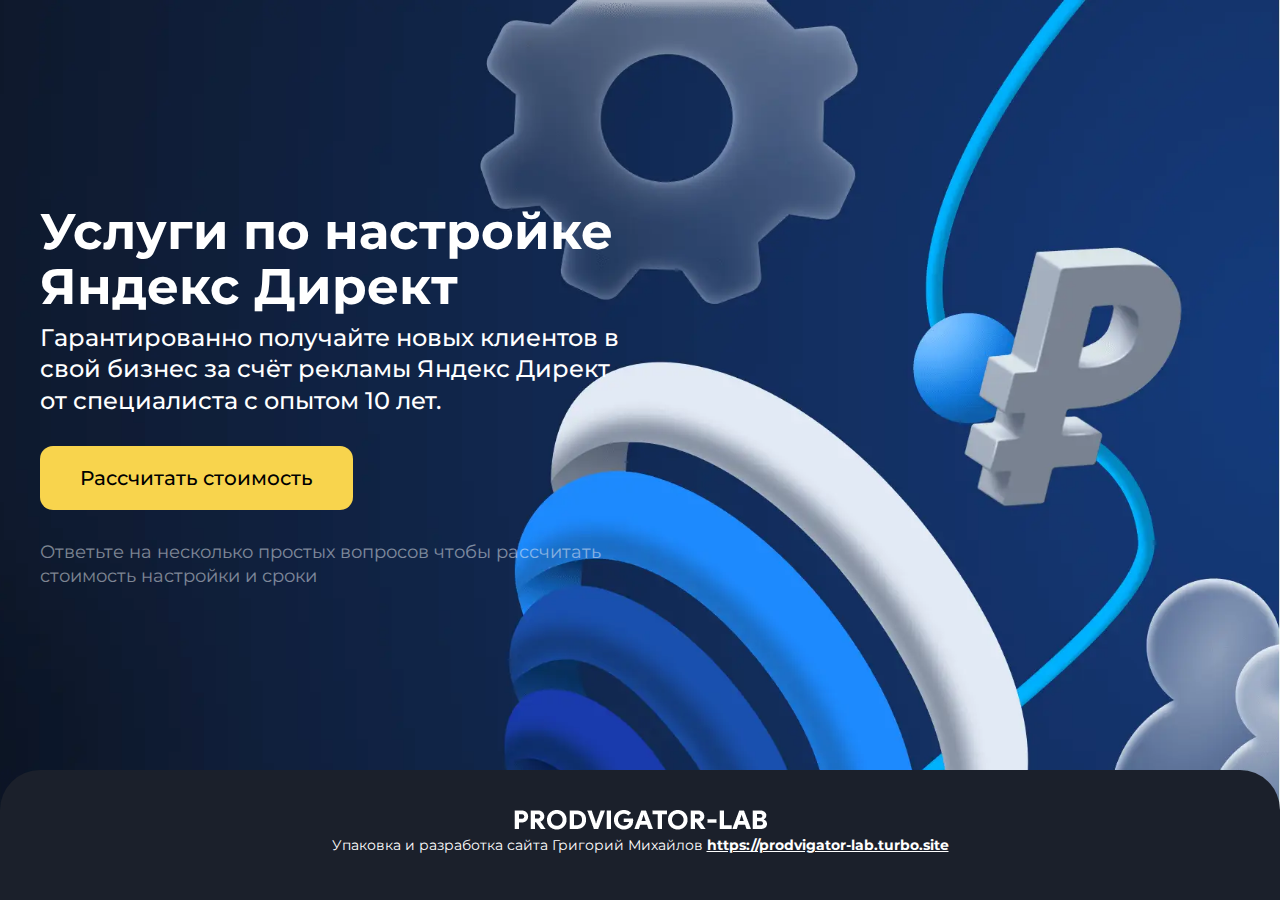
<file: index.html>
<!DOCTYPE HTML>
<html lang="en">
<head>
    <meta charset="UTF-8">
    <!-- Useful meta tags -->
    <meta http-equiv="x-ua-compatible" content="ie=edge">
    <meta name="viewport" content="width=device-width, initial-scale=1">
    <meta name="robots" content="index, follow, noodp">
    <meta name="googlebot" content="index, follow">
    <meta name="google" content="notranslate">
    <meta name="format-detection" content="telephone=no">
    <meta name="keywords" content="">
    <meta name="description" content="">
    <link rel="stylesheet" href="css/main.min.css" type="text/css">
    <title>главная страница</title>
    <script>
        // root --vh --widthContainer
        let vh = window.innerHeight * 0.01; 
    
        const doc = document.documentElement;
        doc.style.setProperty("--vh", "".concat(vh, "px"));
    
        window.addEventListener("resize", function () {
          vh = window.innerHeight * 0.01;
          doc.style.setProperty("--vh", "".concat(vh, "px"));
        }); 
    
        //support webp
        function testWebP(elem) {
          var webP = new Image();
          webP.src = "[data-uri]";
    
          webP.onload = webP.onerror = function () {
            webP.height === 2 ? elem.classList.add("webp") : elem.classList.add("no-webp");
          };
        }
        testWebP(doc);
    </script></head>
<body>
    
    <main class="main">
        <section class="top">
            <div class="container top__wrapper">
                <div class="top__inner">
                    <div class="top__title">
                        <h1 class="top__title-top">Услуги по настройке Яндекс Директ</h1>
                        <p class="top__title-bottom">Гарантированно получайте новых клиентов в свой бизнес за счёт рекламы  Яндекс Директ от специалиста с опытом 10 лет.</p>
                    </div>
                    <a class="top__quiz-link" href="/quiz-yandex-ads/quiz.html">Рассчитать стоимость</a>
                    <p class="top__descr">Ответьте на несколько простых вопросов чтобы рассчитать стоимость настройки и сроки</p>
                </div>
            </div>
        </section>
    </main>
    
    <div class="footer">
      <div class="container">
            <a href="https://prodvigator-lab.turbo.site" class=" footer__link">
                Упаковка и разработка сайта Григорий Михайлов <b><u>https://prodvigator-lab.turbo.site</u></b>
            </a>
      </div>
    </div>    <script src="js/main.min.js"></script>
</body>
</html>
</file>
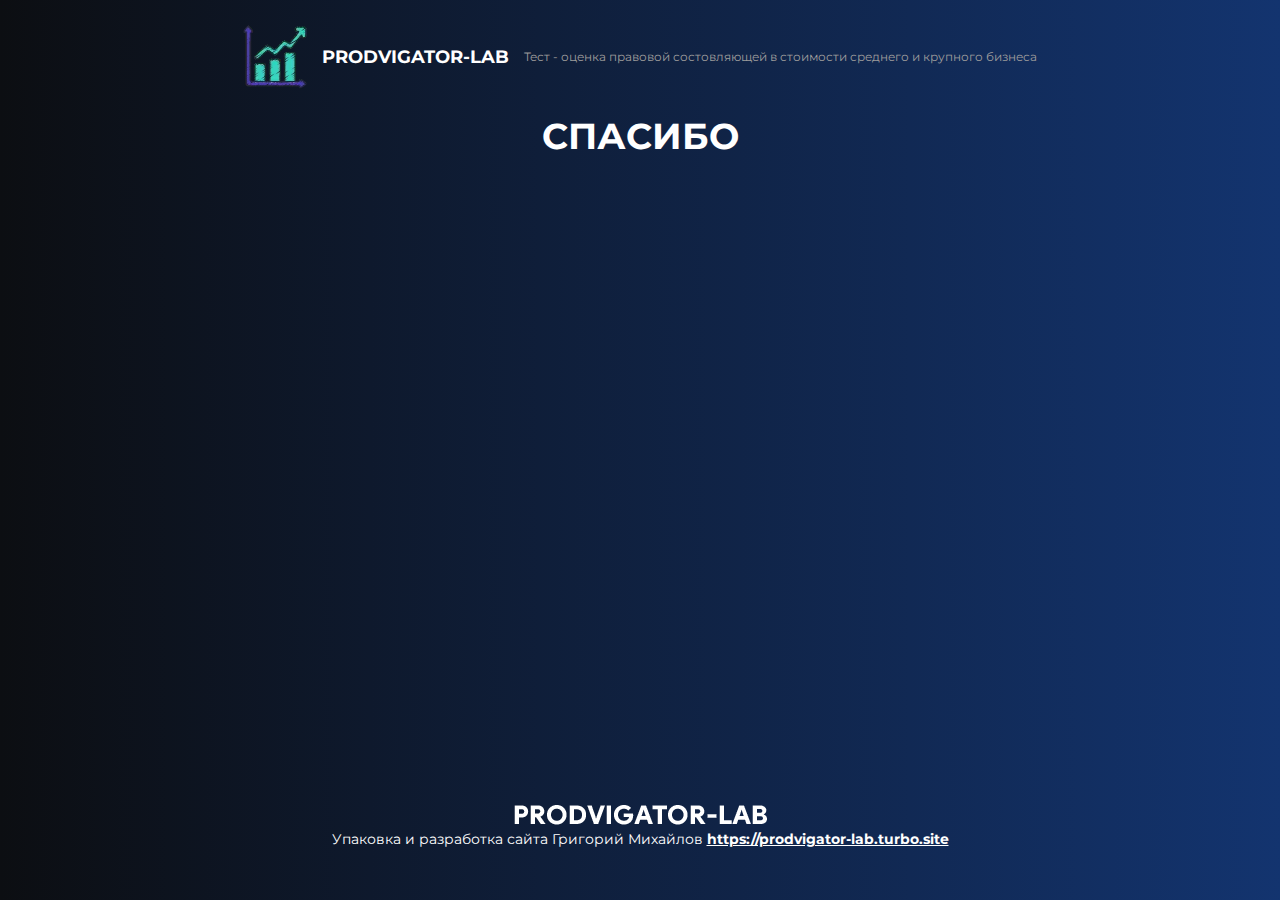
<file: quiz-thank.html>
<!DOCTYPE HTML>
<html lang="en">
<head>
    <meta charset="UTF-8">
    <!-- Useful meta tags -->
    <meta http-equiv="x-ua-compatible" content="ie=edge">
    <meta name="viewport" content="width=device-width, initial-scale=1">
    <meta name="robots" content="index, follow, noodp">
    <meta name="googlebot" content="index, follow">
    <meta name="google" content="notranslate">
    <meta name="format-detection" content="telephone=no">
    <meta name="keywords" content="">
    <meta name="description" content="">
    <link rel="stylesheet" href="css/quiz.min.css" type="text/css">
    <title>Страница благодарности</title>
</head>
<body>
    <header class="header">
        <div class="container header__inner">
            <a class="header__logo" href="/">
                <picture>
                    <source srcset="images/logo.webp" type="image/webp">
                    <img class="header__logo-img" src="images/logo.png" alt="logo">
                </picture>
                <h1  class="header__logo-title">PRODVIGATOR-LAB</h1>
            </a>
            <p class="header__description">
                Тест - оценка правовой состовляющей в стоимости среднего и крупного бизнеса
            </p>
        </div>
    </header>    
    <div class="container">
        <h1 style="font-size: 36px;">СПАСИБО</h1>
    </div>
    <div class="footer">
      <div class="container">
            <a href="https://prodvigator-lab.turbo.site" class=" footer__link">
                Упаковка и разработка сайта Григорий Михайлов <b><u>https://prodvigator-lab.turbo.site</u></b>
            </a>
      </div>
    </div>    <script src="js/quiz-main.min.js"></script>
</body>
</html>
</file>
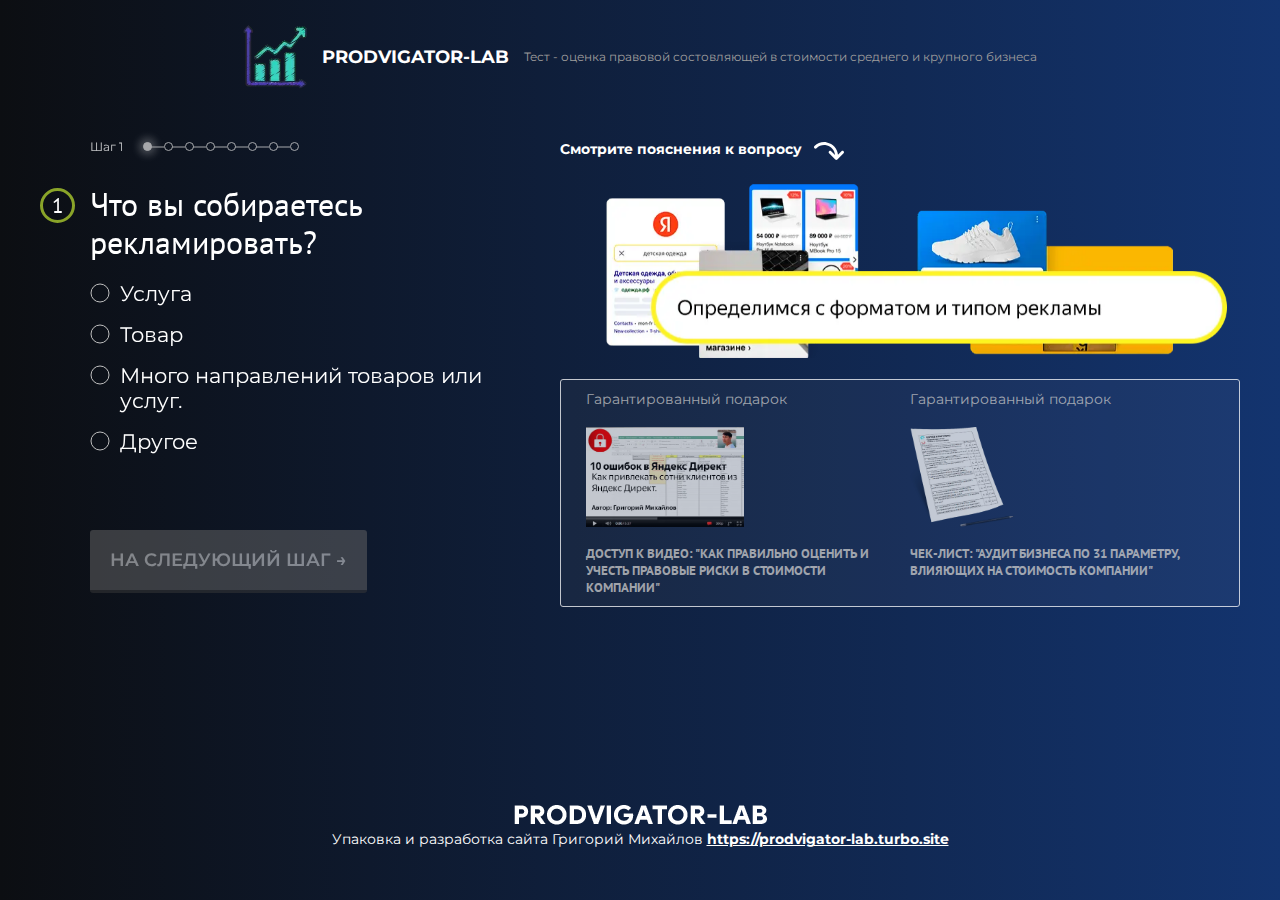
<file: quiz.html>
<!DOCTYPE HTML>
<html lang="en">
<head>
    <meta charset="UTF-8">
    <!-- Useful meta tags -->
    <meta http-equiv="x-ua-compatible" content="ie=edge">
    <meta name="viewport" content="width=device-width, initial-scale=1">
    <meta name="robots" content="index, follow, noodp">
    <meta name="googlebot" content="index, follow">
    <meta name="google" content="notranslate">
    <meta name="format-detection" content="telephone=no">
    <meta name="keywords" content="">
    <meta name="description" content="">
    <link rel="stylesheet" href="css/quiz.min.css" type="text/css">
    <title>Гришин сайт</title>
</head>
<body>
    <header class="header">
        <div class="container header__inner">
            <a class="header__logo" href="/">
                <picture>
                    <source srcset="images/logo.webp" type="image/webp">
                    <img class="header__logo-img" src="images/logo.png" alt="logo">
                </picture>
                <h1  class="header__logo-title">PRODVIGATOR-LAB</h1>
            </a>
            <p class="header__description">
                Тест - оценка правовой состовляющей в стоимости среднего и крупного бизнеса
            </p>
        </div>
    </header>    <section class="quiz">
        <div class="container quiz__inner">
            <h2 class="hidden">Квиз</h2>
            <form class="quiz__form">
                <div class="line-progress">
                    <div class="line-progress__descr">
                        Шаг <span>1</span>
                    </div>
                    <div class="line-progress__dots">
                        <span class="line-progress__step done active" data-number="1"></span>
                        <span class="line-progress__step" data-number="2"></span>
                        <span class="line-progress__step" data-number="3"></span>
                        <span class="line-progress__step" data-number="4"></span>
                        <span class="line-progress__step" data-number="5"></span>
                        <span class="line-progress__step" data-number="6"></span>
                        <span class="line-progress__step" data-number="7"></span>
                        <span class="line-progress__step" data-number="8"></span>
                    </div>
                </div>            <div class="quiz__slider swiper">
                    <div class="quiz__slider-wrap swiper-wrapper swiper-no-swiping">
                        <div class="quiz__step swiper-slide" data-permision="false" data-type="dropdown-check">
                          <fieldset class="quiz__fieldset">
                            <legend class="quiz__fieldset-legend" data-number="1">Что вы собираетесь рекламировать?</legend>
                            <label class="quiz__label">
                              <input class="quiz__input hidden" type="radio" name="radio1"/>
                              <span class="quiz__span quiz__circle">Услуга</span>
                            </label>
                            <label class="quiz__label">
                              <input class="quiz__input hidden" type="radio" name="radio1"/>
                              <span class="quiz__span quiz__circle">Товар</span>
                            </label>
                            <label class="quiz__label">
                              <input class="quiz__input hidden" type="radio" name="radio1"/>
                              <span class="quiz__span quiz__circle">Много направлений товаров или услуг.</span>
                            </label>
                            <label class="quiz__label">
                              <input class="quiz__input hidden" type="radio" name="radio1"/>
                              <span class="quiz__span quiz__circle">Другое</span>
                            </label>
                            <label class="quiz__label hidden-opacity" style="opacity: 0;">
                              <input class="quiz__input" type="text" name="other-radio1" autocomplete="off">
                            </label>
                          </fieldset>
                          <div class="quiz__row">
                            <button class="quiz__btn--red quiz__btn--step" disabled>На следующий шаг&nbsp;→</button>
                          </div>
                        </div>
                        <div class="quiz__step swiper-slide" data-permision="false"  data-type="radio">
                          <fieldset class="quiz__fieldset">
                              <legend class="quiz__fieldset-legend" data-number="2">С какого региона вам нужны клиенты?</legend>
                                <div class="quiz__fieldset-content">
                                    <label class="quiz__label">
                                      <input class="quiz__input hidden" type="radio" name="radio2"/>
                                      <span class="quiz__span quiz__circle">Москва, МО</span>
                                    </label>
                                    <label class="quiz__label">
                                      <input class="quiz__input hidden" type="radio" name="radio2"/>
                                      <span class="quiz__span quiz__circle">Санкт Петербург, ЛО</span>
                                    </label>
                                    <label class="quiz__label">
                                      <input class="quiz__input hidden" type="radio" name="radio2"/>
                                      <span class="quiz__span quiz__circle">Другой город или регион</span>
                                    </label>
                                </div>
                          </fieldset>  <div class="quiz__row">
                            <button class="quiz__btn--red quiz__btn--step" disabled>На следующий шаг&nbsp;→</button>
                          </div>
                        </div>
                        <div class="quiz__step swiper-slide" data-permision="false"  data-type="radio">
                          <fieldset class="quiz__fieldset">
                              <legend class="quiz__fieldset-legend" data-number="3">Была ли уже у вас реклама в Яндекс Директ?</legend>
                                <div class="quiz__fieldset-content">
                                    <label class="quiz__label">
                                      <input class="quiz__input hidden" type="radio" name="radio3" tabindex="-1"/>
                                      <span class="quiz__span quiz__circle">Да была. </span>
                                    </label>
                                    <label class="quiz__label">
                                      <input class="quiz__input hidden" type="radio" name="radio3" tabindex="-1"/>
                                      <span class="quiz__span quiz__circle">Нет не было.</span>
                                    </label>
                                </div>
                          </fieldset>  <div class="quiz__row">
                            <button class="quiz__btn--red quiz__btn--step" disabled>На следующий шаг&nbsp;→</button>
                          </div>
                        </div>
                        <div class="quiz__step swiper-slide" data-permision="false"  data-type="radio">
                          <fieldset class="quiz__fieldset">
                              <legend class="quiz__fieldset-legend" data-number="4">Нужна ли вам помощь с сайтом, лендингом под рекламу?</legend>
                                <div class="quiz__fieldset-content">
                                    <label class="quiz__label">
                                      <input class="quiz__input hidden" type="radio" name="radio4" tabindex="-1"/>
                                      <span class="quiz__span quiz__circle">Нет. У меня есть сайт, лендинг.</span>
                                    </label>
                                    <label class="quiz__label">
                                      <input class="quiz__input hidden" type="radio" name="radio4" tabindex="-1"/>
                                      <span class="quiz__span quiz__circle">Да нужно создать сайт, лендинг под рекламу.</span>
                                    </label>
                                </div>
                          </fieldset>  <div class="quiz__row">
                            <button class="quiz__btn--red quiz__btn--step" disabled>На следующий шаг&nbsp;→</button>
                          </div>
                        </div>
                        <div class="quiz__step swiper-slide" data-permision="false"  data-type="radio">
                          <fieldset class="quiz__fieldset">
                              <legend class="quiz__fieldset-legend" data-number="5">Какой бюджет на этот проект?</legend>
                                <div class="quiz__fieldset-content">
                                    <label class="quiz__label">
                                      <input class="quiz__input hidden" type="radio" name="radio5" tabindex="-1"/>
                                      <span class="quiz__span quiz__circle">До 30 000 рублей</span>
                                    </label>
                                    <label class="quiz__label">
                                      <input class="quiz__input hidden" type="radio" name="radio5" tabindex="-1"/>
                                      <span class="quiz__span quiz__circle">От 30 000 рублей до 50 000 рублей</span>
                                    </label>
                                    <label class="quiz__label">
                                      <input class="quiz__input hidden" type="radio" name="radio5" tabindex="-1"/>
                                      <span class="quiz__span quiz__circle">От 50 000 руб до 100 000 рублей</span>
                                    </label>
                                    <label class="quiz__label">
                                      <input class="quiz__input hidden" type="radio" name="radio5" tabindex="-1"/>
                                      <span class="quiz__span quiz__circle">Больше 100 000 рублей</span>
                                    </label>
                                </div>
                          </fieldset>  <div class="quiz__row">
                            <button class="quiz__btn--red quiz__btn--step" disabled>На следующий шаг&nbsp;→</button>
                          </div>
                        </div>
                        <div class="quiz__step swiper-slide" data-permision="false"  data-type="radio">
                          <fieldset class="quiz__fieldset">
                              <legend class="quiz__fieldset-legend" data-number="6">Когда планируете начинать настройку рекламы?</legend>
                                <div class="quiz__fieldset-content">
                                    <label class="quiz__label">
                                      <input class="quiz__input hidden" type="radio" name="radio6" tabindex="-1"/>
                                      <span class="quiz__span quiz__circle">Реклама нужна срочно, прямо сейчас</span>
                                    </label>
                                    <label class="quiz__label">
                                      <input class="quiz__input hidden" type="radio" name="radio6" tabindex="-1"/>
                                      <span class="quiz__span quiz__circle">Прицениваюсь на ближайшую неделю</span>
                                    </label>
                                    <label class="quiz__label">
                                      <input class="quiz__input hidden" type="radio" name="radio6" tabindex="-1"/>
                                      <span class="quiz__span quiz__circle">В скором времени:  пару недель - месяц.</span>
                                    </label>
                                </div>
                          </fieldset>  <div class="quiz__row">
                            <button class="quiz__btn--red quiz__btn--step" disabled>На следующий шаг&nbsp;→</button>
                          </div>
                        </div>
                        <div class="quiz__step swiper-slide" data-permision="false"  data-type="radio">
                          <fieldset class="quiz__fieldset">
                              <legend class="quiz__fieldset-legend" data-number="7">Где вам удобнее получить расчет и консультацию?</legend>
                                <div class="quiz__fieldset-content">
                                    <label class="quiz__label">
                                      <input class="quiz__input hidden" type="radio" name="radio7" tabindex="-1"/>
                                      <span class="quiz__span quiz__circle">По телефону</span>
                                    </label>
                                    <label class="quiz__label">
                                      <input class="quiz__input hidden" type="radio" name="radio7" tabindex="-1"/>
                                      <span class="quiz__span quiz__circle">WhatsApp</span>
                                    </label>
                                </div>
                          </fieldset>  <div class="quiz__row">
                            <button class="quiz__btn--red quiz__btn--step" disabled>На следующий шаг&nbsp;→</button>
                          </div>
                        </div>
                        <div class="quiz__step swiper-slide" data-permision="false" data-type="finish">
                            <fieldset class="quiz__fieldset">
                                <legend class="quiz__fieldset-legend" data-number="8">СПАСИБО! Оставьте контакты&nbsp;и&nbsp;получите:</legend>
                                <ul class="quiz__explanation">
                                    <li class="quiz__explanation-item">
                                        <p class="quiz__explanation-text">Доступ к видео: "Как правильно оценить и учесть правовые риски в стоимости компании"</p>
                                    </li>
                                    <li class="quiz__explanation-item">
                                        <p class="quiz__explanation-text">"Аудит бизнеса по 31 параметру, влияющих на стоимость компании"</p>
                                    </li>
                                </ul>
                                <div class="quiz__label">
                                    <input class="quiz__input quiz__input-name" type="text" name="name" placeholder="Как Вас зовут?" tabindex="-1">
                                </div>
                                <div class="quiz__label">
                                    <input class="quiz__input quiz__input-tel" type="tel" name="tel" placeholder="* Телефон для консультации и уточняющих вопросов*" tabindex="-1">
                                </div>
                                <div class="quiz__row">
                                    <button class="quiz__btn--red quiz__btn--submit" disabled type="submit"><span class="quiz__btn-span--submit">Получить результат</span></button>
                                </div>
                                <p class="quiz__privacy">
                                    Отправляя сведения через электронную форму, Вы даете согласие на обработку, сбор, хранение и передачу третьимлицам предоставленной Вами информации на условиях
                                </p>
                            </fieldset>
                        </div>  
                    </div>
                </div>
            </form>
            <div class="quiz__info">
                <h3 class="quiz__info-descr">Смотрите пояснения к вопросу</h3>
                <div class="quiz__watch-block swiper" id="watch">
                    <div class="swiper-wrapper swiper-no-swiping">
                        <div class="swiper-slide">
                            <picture>
                                <source srcset="images/watch-step-1.webp" type="image/webp">
                                <img src="watch-step-1.png" alt="пояснения">
                            </picture>
                        </div>
                        <div class="swiper-slide">
                            <picture>
                                <source srcset="images/watch-step-2.webp" type="image/webp">
                                <img src="watch-step-2.jpg" alt="пояснения">
                            </picture>
                        </div>
                        <div class="swiper-slide">
                            <picture>
                                <source srcset="images/watch-step-3.webp" type="image/webp">
                                <img src="watch-step-3.png" alt="пояснения">
                            </picture>
                        </div>
                        <div class="swiper-slide">
                            <picture>
                                <source srcset="images/watch-step-4.webp" type="image/webp">
                                <img src="watch-step-4.jpg" alt="пояснения">
                            </picture>
                        </div>
                        <div class="swiper-slide">
                            <picture>
                                <source srcset="images/watch-step-5.webp" type="image/webp">
                                <img src="watch-step-5.jpg" alt="пояснения">
                            </picture>
                        </div>
                        <div class="swiper-slide">
                            <picture>
                                <source srcset="images/watch-step-6.webp" type="image/webp">
                                <img src="watch-step-6.png" alt="пояснения">
                            </picture>
                        </div>
                    </div>
                </div>
                <div class="quiz__banner">
                    <div class="quiz__banner-item">
                        <h4 class="quiz__banner-title">
                            Гарантированный подарок
                        </h4>
                        <picture>
                            <source srcset="./images/gift-1.webp" type="image/webp">
                            <img class="quiz__banner-img" src="./images/gift-1.png" alt="закрытое видео" aria-hidden="true">
                        </picture>
                        <p class="quiz__banner-descr">
                            Доступ к видео: "Как правильно оценить и учесть правовые риски в стоимости компании"
                        </p>
                    </div>
                    <div class="quiz__banner-item">
                        <h4 class="quiz__banner-title">
                            Гарантированный подарок
                        </h4>
                        <picture>
                            <source srcset="./images/paper.webp" type="image/webp">
                            <img class="quiz__banner-img" src="./images/paper.png" alt="закрытое видео" aria-hidden="true">
                        </picture>
                        <p class="quiz__banner-descr">
                            ЧЕК-ЛИСТ: "АУДИТ БИЗНЕСА ПО 31 ПАРАМЕТРУ, ВЛИЯЮЩИХ НА СТОИМОСТЬ КОМПАНИИ"
                        </p>
                    </div>
                </div>
            </div>
        </div>
    </section>
    <footer class="footer container">
        <a href="https://prodvigator-lab.turbo.site" class=" footer__link">
            Упаковка и разработка сайта Григорий Михайлов <b><u>https://prodvigator-lab.turbo.site</u></b>
        </a>
    </footer>    <script src="js/quiz-main.min.js"></script>
</body>
</html>
</file>
<file: css/main.min.css>
/*! normalize.css v8.0.1 | MIT License | github.com/necolas/normalize.css */html{line-height:1.15;-webkit-text-size-adjust:100%}body{margin:0}main{display:block}h1{font-size:2em;margin:.67em 0}hr{box-sizing:content-box;height:0;overflow:visible}pre{font-family:monospace,monospace;font-size:1em}a{background-color:transparent}abbr[title]{border-bottom:none;text-decoration:underline;-webkit-text-decoration:underline dotted;text-decoration:underline dotted}b,strong{font-weight:bolder}code,kbd,samp{font-family:monospace,monospace;font-size:1em}small{font-size:80%}sub,sup{font-size:75%;line-height:0;position:relative;vertical-align:baseline}sub{bottom:-.25em}sup{top:-.5em}img{border-style:none}button,input,optgroup,select,textarea{font-family:inherit;font-size:100%;line-height:1.15;margin:0}button,input{overflow:visible}button,select{text-transform:none}[type=button],[type=reset],[type=submit],button{-webkit-appearance:button}[type=button]::-moz-focus-inner,[type=reset]::-moz-focus-inner,[type=submit]::-moz-focus-inner,button::-moz-focus-inner{border-style:none;padding:0}[type=button]:-moz-focusring,[type=reset]:-moz-focusring,[type=submit]:-moz-focusring,button:-moz-focusring{outline:1px dotted ButtonText}fieldset{padding:.35em .75em .625em}legend{box-sizing:border-box;color:inherit;display:table;max-width:100%;padding:0;white-space:normal}progress{vertical-align:baseline}textarea{overflow:auto}[type=checkbox],[type=radio]{box-sizing:border-box;padding:0}[type=number]::-webkit-inner-spin-button,[type=number]::-webkit-outer-spin-button{height:auto}[type=search]{-webkit-appearance:textfield;outline-offset:-2px}[type=search]::-webkit-search-decoration{-webkit-appearance:none}::-webkit-file-upload-button{-webkit-appearance:button;font:inherit}details{display:block}summary{display:list-item}[hidden],template{display:none}@font-face{font-family:swiper-icons;src:url("data:application/font-woff;charset=utf-8;base64, [base64]//wADZ2x5ZgAAAywAAADMAAAD2MHtryVoZWFkAAABbAAAADAAAAA2E2+eoWhoZWEAAAGcAAAAHwAAACQC9gDzaG10eAAAAigAAAAZAAAArgJkABFsb2NhAAAC0AAAAFoAAABaFQAUGG1heHAAAAG8AAAAHwAAACAAcABAbmFtZQAAA/gAAAE5AAACXvFdBwlwb3N0AAAFNAAAAGIAAACE5s74hXjaY2BkYGAAYpf5Hu/j+W2+MnAzMYDAzaX6QjD6/4//Bxj5GA8AuRwMYGkAPywL13jaY2BkYGA88P8Agx4j+/8fQDYfA1AEBWgDAIB2BOoAeNpjYGRgYNBh4GdgYgABEMnIABJzYNADCQAACWgAsQB42mNgYfzCOIGBlYGB0YcxjYGBwR1Kf2WQZGhhYGBiYGVmgAFGBiQQkOaawtDAoMBQxXjg/wEGPcYDDA4wNUA2CCgwsAAAO4EL6gAAeNpj2M0gyAACqxgGNWBkZ2D4/wMA+xkDdgAAAHjaY2BgYGaAYBkGRgYQiAHyGMF8FgYHIM3DwMHABGQrMOgyWDLEM1T9/w8UBfEMgLzE////P/5//f/V/xv+r4eaAAeMbAxwIUYmIMHEgKYAYjUcsDAwsLKxc3BycfPw8jEQA/[base64]/uznmfPFBNODM2K7MTQ45YEAZqGP81AmGGcF3iPqOop0r1SPTaTbVkfUe4HXj97wYE+yNwWYxwWu4v1ugWHgo3S1XdZEVqWM7ET0cfnLGxWfkgR42o2PvWrDMBSFj/IHLaF0zKjRgdiVMwScNRAoWUoH78Y2icB/yIY09An6AH2Bdu/UB+yxopYshQiEvnvu0dURgDt8QeC8PDw7Fpji3fEA4z/PEJ6YOB5hKh4dj3EvXhxPqH/SKUY3rJ7srZ4FZnh1PMAtPhwP6fl2PMJMPDgeQ4rY8YT6Gzao0eAEA409DuggmTnFnOcSCiEiLMgxCiTI6Cq5DZUd3Qmp10vO0LaLTd2cjN4fOumlc7lUYbSQcZFkutRG7g6JKZKy0RmdLY680CDnEJ+UMkpFFe1RN7nxdVpXrC4aTtnaurOnYercZg2YVmLN/d/gczfEimrE/fs/bOuq29Zmn8tloORaXgZgGa78yO9/cnXm2BpaGvq25Dv9S4E9+5SIc9PqupJKhYFSSl47+Qcr1mYNAAAAeNptw0cKwkAAAMDZJA8Q7OUJvkLsPfZ6zFVERPy8qHh2YER+3i/BP83vIBLLySsoKimrqKqpa2hp6+jq6RsYGhmbmJqZSy0sraxtbO3sHRydnEMU4uR6yx7JJXveP7WrDycAAAAAAAH//wACeNpjYGRgYOABYhkgZgJCZgZNBkYGLQZtIJsFLMYAAAw3ALgAeNolizEKgDAQBCchRbC2sFER0YD6qVQiBCv/H9ezGI6Z5XBAw8CBK/m5iQQVauVbXLnOrMZv2oLdKFa8Pjuru2hJzGabmOSLzNMzvutpB3N42mNgZGBg4GKQYzBhYMxJLMlj4GBgAYow/P/PAJJhLM6sSoWKfWCAAwDAjgbRAAB42mNgYGBkAIIbCZo5IPrmUn0hGA0AO8EFTQAA");font-weight:400;font-style:normal}:root{--swiper-theme-color:#007aff}.swiper{margin-left:auto;margin-right:auto;position:relative;overflow:hidden;list-style:none;padding:0;z-index:1}.swiper-vertical>.swiper-wrapper{-ms-flex-direction:column;flex-direction:column}.swiper-wrapper{position:relative;width:100%;height:100%;z-index:1;display:-ms-flexbox;display:flex;transition-property:transform;box-sizing:content-box}.swiper-android .swiper-slide,.swiper-wrapper{transform:translateZ(0)}.swiper-pointer-events{-ms-touch-action:pan-y;touch-action:pan-y}.swiper-pointer-events.swiper-vertical{-ms-touch-action:pan-x;touch-action:pan-x}.swiper-slide{-ms-flex-negative:0;flex-shrink:0;width:100%;height:100%;position:relative;transition-property:transform}.swiper-slide-invisible-blank{visibility:hidden}.swiper-autoheight,.swiper-autoheight .swiper-slide{height:auto}.swiper-autoheight .swiper-wrapper{-ms-flex-align:start;align-items:flex-start;transition-property:transform,height}.swiper-3d,.swiper-3d.swiper-css-mode .swiper-wrapper{perspective:1200px}.swiper-3d .swiper-cube-shadow,.swiper-3d .swiper-slide,.swiper-3d .swiper-slide-shadow,.swiper-3d .swiper-slide-shadow-bottom,.swiper-3d .swiper-slide-shadow-left,.swiper-3d .swiper-slide-shadow-right,.swiper-3d .swiper-slide-shadow-top,.swiper-3d .swiper-wrapper{transform-style:preserve-3d}.swiper-3d .swiper-slide-shadow,.swiper-3d .swiper-slide-shadow-bottom,.swiper-3d .swiper-slide-shadow-left,.swiper-3d .swiper-slide-shadow-right,.swiper-3d .swiper-slide-shadow-top{position:absolute;left:0;top:0;width:100%;height:100%;pointer-events:none;z-index:10}.swiper-3d .swiper-slide-shadow{background:rgba(0,0,0,.15)}.swiper-3d .swiper-slide-shadow-left{background-image:linear-gradient(270deg,rgba(0,0,0,.5),transparent)}.swiper-3d .swiper-slide-shadow-right{background-image:linear-gradient(90deg,rgba(0,0,0,.5),transparent)}.swiper-3d .swiper-slide-shadow-top{background-image:linear-gradient(0deg,rgba(0,0,0,.5),transparent)}.swiper-3d .swiper-slide-shadow-bottom{background-image:linear-gradient(180deg,rgba(0,0,0,.5),transparent)}.swiper-css-mode>.swiper-wrapper{overflow:auto;scrollbar-width:none;-ms-overflow-style:none}.swiper-css-mode>.swiper-wrapper::-webkit-scrollbar{display:none}.swiper-css-mode>.swiper-wrapper>.swiper-slide{scroll-snap-align:start start}.swiper-horizontal.swiper-css-mode>.swiper-wrapper{-ms-scroll-snap-type:x mandatory;scroll-snap-type:x mandatory}.swiper-vertical.swiper-css-mode>.swiper-wrapper{-ms-scroll-snap-type:y mandatory;scroll-snap-type:y mandatory}.swiper-centered>.swiper-wrapper:before{content:"";-ms-flex-negative:0;flex-shrink:0;-ms-flex-order:9999;order:9999}.swiper-centered.swiper-horizontal>.swiper-wrapper>.swiper-slide:first-child{-webkit-margin-start:var(--swiper-centered-offset-before);margin-inline-start:var(--swiper-centered-offset-before)}.swiper-centered.swiper-horizontal>.swiper-wrapper:before{height:100%;min-height:1px;width:var(--swiper-centered-offset-after)}.swiper-centered.swiper-vertical>.swiper-wrapper>.swiper-slide:first-child{-webkit-margin-before:var(--swiper-centered-offset-before);margin-block-start:var(--swiper-centered-offset-before)}.swiper-centered.swiper-vertical>.swiper-wrapper:before{width:100%;min-width:1px;height:var(--swiper-centered-offset-after)}.swiper-centered>.swiper-wrapper>.swiper-slide{scroll-snap-align:center center}.swiper-virtual.swiper-css-mode .swiper-wrapper:after{content:"";position:absolute;left:0;top:0;pointer-events:none}.swiper-virtual.swiper-css-mode.swiper-horizontal .swiper-wrapper:after{height:1px;width:var(--swiper-virtual-size)}.swiper-virtual.swiper-css-mode.swiper-vertical .swiper-wrapper:after{width:1px;height:var(--swiper-virtual-size)}:root{--swiper-navigation-size:44px}.swiper-button-next,.swiper-button-prev{position:absolute;top:50%;width:calc(var(--swiper-navigation-size) / 44 * 27);height:var(--swiper-navigation-size);margin-top:calc(0px - (var(--swiper-navigation-size) / 2));z-index:10;cursor:pointer;display:-ms-flexbox;display:flex;-ms-flex-align:center;align-items:center;-ms-flex-pack:center;justify-content:center;color:var(--swiper-navigation-color,var(--swiper-theme-color))}.swiper-button-next.swiper-button-disabled,.swiper-button-prev.swiper-button-disabled{opacity:.35;cursor:auto;pointer-events:none}.swiper-button-next:after,.swiper-button-prev:after{font-family:swiper-icons;font-size:var(--swiper-navigation-size);text-transform:none!important;letter-spacing:0;text-transform:none;font-variant:normal;line-height:1}.swiper-button-prev,.swiper-rtl .swiper-button-next{left:10px;right:auto}.swiper-button-prev:after,.swiper-rtl .swiper-button-next:after{content:"prev"}.swiper-button-next,.swiper-rtl .swiper-button-prev{right:10px;left:auto}.swiper-button-next:after,.swiper-rtl .swiper-button-prev:after{content:"next"}.swiper-button-lock{display:none}.swiper-pagination{position:absolute;text-align:center;transition:opacity .3s;transform:translateZ(0);z-index:10}.swiper-pagination.swiper-pagination-hidden{opacity:0}.swiper-horizontal>.swiper-pagination-bullets,.swiper-pagination-bullets.swiper-pagination-horizontal,.swiper-pagination-custom,.swiper-pagination-fraction{bottom:10px;left:0;width:100%}.swiper-pagination-bullets-dynamic{overflow:hidden;font-size:0}.swiper-pagination-bullets-dynamic .swiper-pagination-bullet{transform:scale(.33);position:relative}.swiper-pagination-bullets-dynamic .swiper-pagination-bullet-active,.swiper-pagination-bullets-dynamic .swiper-pagination-bullet-active-main{transform:scale(1)}.swiper-pagination-bullets-dynamic .swiper-pagination-bullet-active-prev{transform:scale(.66)}.swiper-pagination-bullets-dynamic .swiper-pagination-bullet-active-prev-prev{transform:scale(.33)}.swiper-pagination-bullets-dynamic .swiper-pagination-bullet-active-next{transform:scale(.66)}.swiper-pagination-bullets-dynamic .swiper-pagination-bullet-active-next-next{transform:scale(.33)}.swiper-pagination-bullet{width:var(--swiper-pagination-bullet-width,var(--swiper-pagination-bullet-size,8px));height:var(--swiper-pagination-bullet-height,var(--swiper-pagination-bullet-size,8px));display:inline-block;border-radius:50%;background:var(--swiper-pagination-bullet-inactive-color,#000);opacity:var(--swiper-pagination-bullet-inactive-opacity,.2)}button.swiper-pagination-bullet{border:none;margin:0;padding:0;box-shadow:none;-webkit-appearance:none;-moz-appearance:none;appearance:none}.swiper-pagination-clickable .swiper-pagination-bullet{cursor:pointer}.swiper-pagination-bullet:only-child{display:none!important}.swiper-pagination-bullet-active{opacity:var(--swiper-pagination-bullet-opacity,1);background:var(--swiper-pagination-color,var(--swiper-theme-color))}.swiper-pagination-vertical.swiper-pagination-bullets,.swiper-vertical>.swiper-pagination-bullets{right:10px;top:50%;transform:translate3d(0,-50%,0)}.swiper-pagination-vertical.swiper-pagination-bullets .swiper-pagination-bullet,.swiper-vertical>.swiper-pagination-bullets .swiper-pagination-bullet{margin:var(--swiper-pagination-bullet-vertical-gap,6px) 0;display:block}.swiper-pagination-vertical.swiper-pagination-bullets.swiper-pagination-bullets-dynamic,.swiper-vertical>.swiper-pagination-bullets.swiper-pagination-bullets-dynamic{top:50%;transform:translateY(-50%);width:8px}.swiper-pagination-vertical.swiper-pagination-bullets.swiper-pagination-bullets-dynamic .swiper-pagination-bullet,.swiper-vertical>.swiper-pagination-bullets.swiper-pagination-bullets-dynamic .swiper-pagination-bullet{display:inline-block;transition:transform .2s,top .2s}.swiper-horizontal>.swiper-pagination-bullets .swiper-pagination-bullet,.swiper-pagination-horizontal.swiper-pagination-bullets .swiper-pagination-bullet{margin:0 var(--swiper-pagination-bullet-horizontal-gap,4px)}.swiper-horizontal>.swiper-pagination-bullets.swiper-pagination-bullets-dynamic,.swiper-pagination-horizontal.swiper-pagination-bullets.swiper-pagination-bullets-dynamic{left:50%;transform:translateX(-50%);white-space:nowrap}.swiper-horizontal>.swiper-pagination-bullets.swiper-pagination-bullets-dynamic .swiper-pagination-bullet,.swiper-pagination-horizontal.swiper-pagination-bullets.swiper-pagination-bullets-dynamic .swiper-pagination-bullet{transition:transform .2s,left .2s}.swiper-horizontal.swiper-rtl>.swiper-pagination-bullets-dynamic .swiper-pagination-bullet{transition:transform .2s,right .2s}.swiper-pagination-progressbar{background:rgba(0,0,0,.25);position:absolute}.swiper-pagination-progressbar .swiper-pagination-progressbar-fill{background:var(--swiper-pagination-color,var(--swiper-theme-color));position:absolute;left:0;top:0;width:100%;height:100%;transform:scale(0);transform-origin:left top}.swiper-rtl .swiper-pagination-progressbar .swiper-pagination-progressbar-fill{transform-origin:right top}.swiper-horizontal>.swiper-pagination-progressbar,.swiper-pagination-progressbar.swiper-pagination-horizontal,.swiper-pagination-progressbar.swiper-pagination-vertical.swiper-pagination-progressbar-opposite,.swiper-vertical>.swiper-pagination-progressbar.swiper-pagination-progressbar-opposite{width:100%;height:4px;left:0;top:0}.swiper-horizontal>.swiper-pagination-progressbar.swiper-pagination-progressbar-opposite,.swiper-pagination-progressbar.swiper-pagination-horizontal.swiper-pagination-progressbar-opposite,.swiper-pagination-progressbar.swiper-pagination-vertical,.swiper-vertical>.swiper-pagination-progressbar{width:4px;height:100%;left:0;top:0}.swiper-pagination-lock{display:none}.swiper-scrollbar{border-radius:10px;position:relative;-ms-touch-action:none;background:rgba(0,0,0,.1)}.swiper-horizontal>.swiper-scrollbar{position:absolute;left:1%;bottom:3px;z-index:50;height:5px;width:98%}.swiper-vertical>.swiper-scrollbar{position:absolute;right:3px;top:1%;z-index:50;width:5px;height:98%}.swiper-scrollbar-drag{height:100%;width:100%;position:relative;background:rgba(0,0,0,.5);border-radius:10px;left:0;top:0}.swiper-scrollbar-cursor-drag{cursor:move}.swiper-scrollbar-lock{display:none}.swiper-zoom-container{width:100%;height:100%;display:-ms-flexbox;display:flex;-ms-flex-pack:center;justify-content:center;-ms-flex-align:center;align-items:center;text-align:center}.swiper-zoom-container>canvas,.swiper-zoom-container>img,.swiper-zoom-container>svg{max-width:100%;max-height:100%;-o-object-fit:contain;object-fit:contain}.swiper-slide-zoomed{cursor:move}.swiper-lazy-preloader{width:42px;height:42px;position:absolute;left:50%;top:50%;margin-left:-21px;margin-top:-21px;z-index:10;transform-origin:50%;animation:a 1s infinite linear;box-sizing:border-box;border:4px solid var(--swiper-preloader-color,var(--swiper-theme-color));border-radius:50%;border-top-color:transparent}.swiper-lazy-preloader-white{--swiper-preloader-color:#fff}.swiper-lazy-preloader-black{--swiper-preloader-color:#000}@keyframes a{to{transform:rotate(1turn)}}.swiper .swiper-notification{position:absolute;left:0;top:0;pointer-events:none;opacity:0;z-index:-1000}.swiper-free-mode>.swiper-wrapper{transition-timing-function:ease-out;margin:0 auto}.swiper-grid>.swiper-wrapper{-ms-flex-wrap:wrap;flex-wrap:wrap}.swiper-grid-column>.swiper-wrapper{-ms-flex-wrap:wrap;flex-wrap:wrap;-ms-flex-direction:column;flex-direction:column}.swiper-fade.swiper-free-mode .swiper-slide{transition-timing-function:ease-out}.swiper-fade .swiper-slide{pointer-events:none;transition-property:opacity}.swiper-fade .swiper-slide .swiper-slide{pointer-events:none}.swiper-fade .swiper-slide-active,.swiper-fade .swiper-slide-active .swiper-slide-active{pointer-events:auto}.swiper-cube{overflow:visible}.swiper-cube .swiper-slide{pointer-events:none;-webkit-backface-visibility:hidden;backface-visibility:hidden;z-index:1;visibility:hidden;transform-origin:0 0;width:100%;height:100%}.swiper-cube .swiper-slide .swiper-slide{pointer-events:none}.swiper-cube.swiper-rtl .swiper-slide{transform-origin:100% 0}.swiper-cube .swiper-slide-active,.swiper-cube .swiper-slide-active .swiper-slide-active{pointer-events:auto}.swiper-cube .swiper-slide-active,.swiper-cube .swiper-slide-next,.swiper-cube .swiper-slide-next+.swiper-slide,.swiper-cube .swiper-slide-prev{pointer-events:auto;visibility:visible}.swiper-cube .swiper-slide-shadow-bottom,.swiper-cube .swiper-slide-shadow-left,.swiper-cube .swiper-slide-shadow-right,.swiper-cube .swiper-slide-shadow-top{z-index:0;-webkit-backface-visibility:hidden;backface-visibility:hidden}.swiper-cube .swiper-cube-shadow{position:absolute;left:0;bottom:0;width:100%;height:100%;opacity:.6;z-index:0}.swiper-cube .swiper-cube-shadow:before{content:"";background:#000;position:absolute;left:0;top:0;bottom:0;right:0;filter:blur(50px)}.swiper-flip{overflow:visible}.swiper-flip .swiper-slide{pointer-events:none;-webkit-backface-visibility:hidden;backface-visibility:hidden;z-index:1}.swiper-flip .swiper-slide .swiper-slide{pointer-events:none}.swiper-flip .swiper-slide-active,.swiper-flip .swiper-slide-active .swiper-slide-active{pointer-events:auto}.swiper-flip .swiper-slide-shadow-bottom,.swiper-flip .swiper-slide-shadow-left,.swiper-flip .swiper-slide-shadow-right,.swiper-flip .swiper-slide-shadow-top{z-index:0;-webkit-backface-visibility:hidden;backface-visibility:hidden}.swiper-creative .swiper-slide{-webkit-backface-visibility:hidden;backface-visibility:hidden;overflow:hidden;transition-property:transform,opacity,height}.swiper-cards{overflow:visible}.swiper-cards .swiper-slide{transform-origin:center bottom;-webkit-backface-visibility:hidden;backface-visibility:hidden;overflow:hidden}@font-face{font-family:Montserrat;src:url(../fonts/Montserrat-Bold.woff2) format("woff2");font-weight:700;font-style:normal;font-display:swap}@font-face{font-family:Montserrat;src:url(../fonts/Montserrat-Light.woff2) format("woff2");font-weight:300;font-style:normal;font-display:swap}@font-face{font-family:Montserrat;src:url(../fonts/Montserrat-Medium.woff2) format("woff2");font-weight:500;font-style:normal;font-display:swap}@font-face{font-family:Montserrat;src:url(../fonts/Montserrat-Regular.woff2) format("woff2");font-weight:400;font-style:normal;font-display:swap}@font-face{font-family:Montserrat;src:url(../fonts/Montserrat-SemiBold.woff2) format("woff2");font-weight:600;font-style:normal;font-display:swap}html{box-sizing:border-box}*,:after,:before{box-sizing:inherit}a{color:inherit;text-decoration:none}ul{list-style:none;padding-left:0}button{border:none;background-color:transparent;padding:0;cursor:pointer}img{max-width:100%}.container{max-width:1230px;padding:0 15px;margin:0 auto}.hidden{position:absolute;clip:rect(0 0 0 0);height:1px;width:1px;overflow:hidden;opacity:0;padding-left:20px}body{font-family:Montserrat,sans-serif;font-size:16px;line-height:1.3;color:#fff}.js-focus-visible :focus:not(.focus-visible){outline:none}input:-webkit-autofill,input:-webkit-autofill:focus,input:-webkit-autofill:hover{transition:all 5000s ease-in-out}.top{min-height:calc(90 * var(--vh));background-image:url(../images/main-bg.png);background-size:cover;background-position:100% 0;background-repeat:no-repeat;padding:100px 0;-ms-flex-direction:column;flex-direction:column;-ms-flex-pack:center;justify-content:center}.top,.top__wrapper{display:-ms-flexbox;display:flex}.top__wrapper{width:100%}.top__inner{width:50%;margin:auto auto auto 0}.top__title-top{margin:0;font-weight:700;font-size:50px;line-height:1.1}.top__title-bottom{font-weight:500;font-size:24px;margin-bottom:0;margin-top:8px}.top__descr{font-size:18px;line-height:24px;color:rgba(239,242,247,.5)}.top__quiz-link{display:block;margin:30px 0;font-size:20px;line-height:1;padding:22px 40px;border-radius:13px;background-color:#f8d44d;width:-webkit-fit-content;width:-moz-fit-content;width:fit-content;color:#000;text-align:center;font-weight:500}.footer{width:100%;min-height:calc(10 * var(--vh) + 40px);background-color:#1b202b;border-radius:40px 40px 0 0;margin-top:-40px;text-align:center;padding-top:40px;padding-bottom:10px}.footer__link{position:relative;font-size:14px;line-height:1.4;display:inline-block;text-align:center}.footer__link:before{content:url(../images/footer-link.png);display:block}@media (max-width:1200px){.top{background-position:bottom right -200px}.top__inner{width:unset;max-width:600px}}@media (max-width:900px){.top{min-height:calc(110 * var(--vh));background-image:url(../images/main-bg-tablet.jpg);-ms-flex-pack:start;justify-content:start;background-position:100% 100%}.top__inner{margin:0 auto;text-align:center}.top__title-top{font-size:30px}.top__title-bottom{font-size:16px}.top__quiz-link{width:100%;border-radius:32px}.footer__link{font-size:12px}}@media (max-width:600px){.top{background-position:100% 100%}.top__title-bottom{margin-top:15px;font-size:14px}.top__quiz-link{font-size:16px;font-weight:600}.top__descr{color:rgba(239,242,247,.8)}.footer{padding-top:30px}}.webp .top{background-image:url(../images/main-bg.webp)}@media (max-width:900px){.webp .top{background-image:url(../images/main-bg-tablet.webp)}}
/*# sourceMappingURL=main.min.css.map */
</file>
<file: css/quiz.min.css>
/*! normalize.css v8.0.1 | MIT License | github.com/necolas/normalize.css */html{line-height:1.15;-webkit-text-size-adjust:100%}body{margin:0}main{display:block}h1{font-size:2em;margin:.67em 0}hr{box-sizing:content-box;height:0;overflow:visible}pre{font-family:monospace,monospace;font-size:1em}a{background-color:transparent}abbr[title]{border-bottom:none;text-decoration:underline;-webkit-text-decoration:underline dotted;text-decoration:underline dotted}b,strong{font-weight:bolder}code,kbd,samp{font-family:monospace,monospace;font-size:1em}small{font-size:80%}sub,sup{font-size:75%;line-height:0;position:relative;vertical-align:baseline}sub{bottom:-.25em}sup{top:-.5em}img{border-style:none}button,input,optgroup,select,textarea{font-family:inherit;font-size:100%;line-height:1.15;margin:0}button,input{overflow:visible}button,select{text-transform:none}[type=button],[type=reset],[type=submit],button{-webkit-appearance:button}[type=button]::-moz-focus-inner,[type=reset]::-moz-focus-inner,[type=submit]::-moz-focus-inner,button::-moz-focus-inner{border-style:none;padding:0}[type=button]:-moz-focusring,[type=reset]:-moz-focusring,[type=submit]:-moz-focusring,button:-moz-focusring{outline:1px dotted ButtonText}fieldset{padding:.35em .75em .625em}legend{box-sizing:border-box;color:inherit;display:table;max-width:100%;padding:0;white-space:normal}progress{vertical-align:baseline}textarea{overflow:auto}[type=checkbox],[type=radio]{box-sizing:border-box;padding:0}[type=number]::-webkit-inner-spin-button,[type=number]::-webkit-outer-spin-button{height:auto}[type=search]{-webkit-appearance:textfield;outline-offset:-2px}[type=search]::-webkit-search-decoration{-webkit-appearance:none}::-webkit-file-upload-button{-webkit-appearance:button;font:inherit}details{display:block}summary{display:list-item}[hidden],template{display:none}@font-face{font-family:swiper-icons;src:url("data:application/font-woff;charset=utf-8;base64, [base64]//wADZ2x5ZgAAAywAAADMAAAD2MHtryVoZWFkAAABbAAAADAAAAA2E2+eoWhoZWEAAAGcAAAAHwAAACQC9gDzaG10eAAAAigAAAAZAAAArgJkABFsb2NhAAAC0AAAAFoAAABaFQAUGG1heHAAAAG8AAAAHwAAACAAcABAbmFtZQAAA/gAAAE5AAACXvFdBwlwb3N0AAAFNAAAAGIAAACE5s74hXjaY2BkYGAAYpf5Hu/j+W2+MnAzMYDAzaX6QjD6/4//Bxj5GA8AuRwMYGkAPywL13jaY2BkYGA88P8Agx4j+/8fQDYfA1AEBWgDAIB2BOoAeNpjYGRgYNBh4GdgYgABEMnIABJzYNADCQAACWgAsQB42mNgYfzCOIGBlYGB0YcxjYGBwR1Kf2WQZGhhYGBiYGVmgAFGBiQQkOaawtDAoMBQxXjg/wEGPcYDDA4wNUA2CCgwsAAAO4EL6gAAeNpj2M0gyAACqxgGNWBkZ2D4/wMA+xkDdgAAAHjaY2BgYGaAYBkGRgYQiAHyGMF8FgYHIM3DwMHABGQrMOgyWDLEM1T9/w8UBfEMgLzE////P/5//f/V/xv+r4eaAAeMbAxwIUYmIMHEgKYAYjUcsDAwsLKxc3BycfPw8jEQA/[base64]/uznmfPFBNODM2K7MTQ45YEAZqGP81AmGGcF3iPqOop0r1SPTaTbVkfUe4HXj97wYE+yNwWYxwWu4v1ugWHgo3S1XdZEVqWM7ET0cfnLGxWfkgR42o2PvWrDMBSFj/IHLaF0zKjRgdiVMwScNRAoWUoH78Y2icB/yIY09An6AH2Bdu/UB+yxopYshQiEvnvu0dURgDt8QeC8PDw7Fpji3fEA4z/PEJ6YOB5hKh4dj3EvXhxPqH/SKUY3rJ7srZ4FZnh1PMAtPhwP6fl2PMJMPDgeQ4rY8YT6Gzao0eAEA409DuggmTnFnOcSCiEiLMgxCiTI6Cq5DZUd3Qmp10vO0LaLTd2cjN4fOumlc7lUYbSQcZFkutRG7g6JKZKy0RmdLY680CDnEJ+UMkpFFe1RN7nxdVpXrC4aTtnaurOnYercZg2YVmLN/d/gczfEimrE/fs/bOuq29Zmn8tloORaXgZgGa78yO9/cnXm2BpaGvq25Dv9S4E9+5SIc9PqupJKhYFSSl47+Qcr1mYNAAAAeNptw0cKwkAAAMDZJA8Q7OUJvkLsPfZ6zFVERPy8qHh2YER+3i/BP83vIBLLySsoKimrqKqpa2hp6+jq6RsYGhmbmJqZSy0sraxtbO3sHRydnEMU4uR6yx7JJXveP7WrDycAAAAAAAH//wACeNpjYGRgYOABYhkgZgJCZgZNBkYGLQZtIJsFLMYAAAw3ALgAeNolizEKgDAQBCchRbC2sFER0YD6qVQiBCv/H9ezGI6Z5XBAw8CBK/m5iQQVauVbXLnOrMZv2oLdKFa8Pjuru2hJzGabmOSLzNMzvutpB3N42mNgZGBg4GKQYzBhYMxJLMlj4GBgAYow/P/PAJJhLM6sSoWKfWCAAwDAjgbRAAB42mNgYGBkAIIbCZo5IPrmUn0hGA0AO8EFTQAA");font-weight:400;font-style:normal}:root{--swiper-theme-color:#007aff}.swiper{margin-left:auto;margin-right:auto;position:relative;overflow:hidden;list-style:none;padding:0;z-index:1}.swiper-vertical>.swiper-wrapper{-ms-flex-direction:column;flex-direction:column}.swiper-wrapper{position:relative;width:100%;height:100%;z-index:1;display:-ms-flexbox;display:flex;transition-property:transform;box-sizing:content-box}.swiper-android .swiper-slide,.swiper-wrapper{transform:translateZ(0)}.swiper-pointer-events{-ms-touch-action:pan-y;touch-action:pan-y}.swiper-pointer-events.swiper-vertical{-ms-touch-action:pan-x;touch-action:pan-x}.swiper-slide{-ms-flex-negative:0;flex-shrink:0;width:100%;height:100%;position:relative;transition-property:transform}.swiper-slide-invisible-blank{visibility:hidden}.swiper-autoheight,.swiper-autoheight .swiper-slide{height:auto}.swiper-autoheight .swiper-wrapper{-ms-flex-align:start;align-items:flex-start;transition-property:transform,height}.swiper-3d,.swiper-3d.swiper-css-mode .swiper-wrapper{perspective:1200px}.swiper-3d .swiper-cube-shadow,.swiper-3d .swiper-slide,.swiper-3d .swiper-slide-shadow,.swiper-3d .swiper-slide-shadow-bottom,.swiper-3d .swiper-slide-shadow-left,.swiper-3d .swiper-slide-shadow-right,.swiper-3d .swiper-slide-shadow-top,.swiper-3d .swiper-wrapper{transform-style:preserve-3d}.swiper-3d .swiper-slide-shadow,.swiper-3d .swiper-slide-shadow-bottom,.swiper-3d .swiper-slide-shadow-left,.swiper-3d .swiper-slide-shadow-right,.swiper-3d .swiper-slide-shadow-top{position:absolute;left:0;top:0;width:100%;height:100%;pointer-events:none;z-index:10}.swiper-3d .swiper-slide-shadow{background:rgba(0,0,0,.15)}.swiper-3d .swiper-slide-shadow-left{background-image:linear-gradient(270deg,rgba(0,0,0,.5),transparent)}.swiper-3d .swiper-slide-shadow-right{background-image:linear-gradient(90deg,rgba(0,0,0,.5),transparent)}.swiper-3d .swiper-slide-shadow-top{background-image:linear-gradient(0deg,rgba(0,0,0,.5),transparent)}.swiper-3d .swiper-slide-shadow-bottom{background-image:linear-gradient(180deg,rgba(0,0,0,.5),transparent)}.swiper-css-mode>.swiper-wrapper{overflow:auto;scrollbar-width:none;-ms-overflow-style:none}.swiper-css-mode>.swiper-wrapper::-webkit-scrollbar{display:none}.swiper-css-mode>.swiper-wrapper>.swiper-slide{scroll-snap-align:start start}.swiper-horizontal.swiper-css-mode>.swiper-wrapper{-ms-scroll-snap-type:x mandatory;scroll-snap-type:x mandatory}.swiper-vertical.swiper-css-mode>.swiper-wrapper{-ms-scroll-snap-type:y mandatory;scroll-snap-type:y mandatory}.swiper-centered>.swiper-wrapper:before{content:"";-ms-flex-negative:0;flex-shrink:0;-ms-flex-order:9999;order:9999}.swiper-centered.swiper-horizontal>.swiper-wrapper>.swiper-slide:first-child{-webkit-margin-start:var(--swiper-centered-offset-before);margin-inline-start:var(--swiper-centered-offset-before)}.swiper-centered.swiper-horizontal>.swiper-wrapper:before{height:100%;min-height:1px;width:var(--swiper-centered-offset-after)}.swiper-centered.swiper-vertical>.swiper-wrapper>.swiper-slide:first-child{-webkit-margin-before:var(--swiper-centered-offset-before);margin-block-start:var(--swiper-centered-offset-before)}.swiper-centered.swiper-vertical>.swiper-wrapper:before{width:100%;min-width:1px;height:var(--swiper-centered-offset-after)}.swiper-centered>.swiper-wrapper>.swiper-slide{scroll-snap-align:center center}.swiper-virtual.swiper-css-mode .swiper-wrapper:after{content:"";position:absolute;left:0;top:0;pointer-events:none}.swiper-virtual.swiper-css-mode.swiper-horizontal .swiper-wrapper:after{height:1px;width:var(--swiper-virtual-size)}.swiper-virtual.swiper-css-mode.swiper-vertical .swiper-wrapper:after{width:1px;height:var(--swiper-virtual-size)}:root{--swiper-navigation-size:44px}.swiper-button-next,.swiper-button-prev{position:absolute;top:50%;width:calc(var(--swiper-navigation-size) / 44 * 27);height:var(--swiper-navigation-size);margin-top:calc(0px - (var(--swiper-navigation-size) / 2));z-index:10;cursor:pointer;display:-ms-flexbox;display:flex;-ms-flex-align:center;align-items:center;-ms-flex-pack:center;justify-content:center;color:var(--swiper-navigation-color,var(--swiper-theme-color))}.swiper-button-next.swiper-button-disabled,.swiper-button-prev.swiper-button-disabled{opacity:.35;cursor:auto;pointer-events:none}.swiper-button-next:after,.swiper-button-prev:after{font-family:swiper-icons;font-size:var(--swiper-navigation-size);text-transform:none!important;letter-spacing:0;text-transform:none;font-variant:normal;line-height:1}.swiper-button-prev,.swiper-rtl .swiper-button-next{left:10px;right:auto}.swiper-button-prev:after,.swiper-rtl .swiper-button-next:after{content:"prev"}.swiper-button-next,.swiper-rtl .swiper-button-prev{right:10px;left:auto}.swiper-button-next:after,.swiper-rtl .swiper-button-prev:after{content:"next"}.swiper-button-lock{display:none}.swiper-pagination{position:absolute;text-align:center;transition:opacity .3s;transform:translateZ(0);z-index:10}.swiper-pagination.swiper-pagination-hidden{opacity:0}.swiper-horizontal>.swiper-pagination-bullets,.swiper-pagination-bullets.swiper-pagination-horizontal,.swiper-pagination-custom,.swiper-pagination-fraction{bottom:10px;left:0;width:100%}.swiper-pagination-bullets-dynamic{overflow:hidden;font-size:0}.swiper-pagination-bullets-dynamic .swiper-pagination-bullet{transform:scale(.33);position:relative}.swiper-pagination-bullets-dynamic .swiper-pagination-bullet-active,.swiper-pagination-bullets-dynamic .swiper-pagination-bullet-active-main{transform:scale(1)}.swiper-pagination-bullets-dynamic .swiper-pagination-bullet-active-prev{transform:scale(.66)}.swiper-pagination-bullets-dynamic .swiper-pagination-bullet-active-prev-prev{transform:scale(.33)}.swiper-pagination-bullets-dynamic .swiper-pagination-bullet-active-next{transform:scale(.66)}.swiper-pagination-bullets-dynamic .swiper-pagination-bullet-active-next-next{transform:scale(.33)}.swiper-pagination-bullet{width:var(--swiper-pagination-bullet-width,var(--swiper-pagination-bullet-size,8px));height:var(--swiper-pagination-bullet-height,var(--swiper-pagination-bullet-size,8px));display:inline-block;border-radius:50%;background:var(--swiper-pagination-bullet-inactive-color,#000);opacity:var(--swiper-pagination-bullet-inactive-opacity,.2)}button.swiper-pagination-bullet{border:none;margin:0;padding:0;box-shadow:none;-webkit-appearance:none;-moz-appearance:none;appearance:none}.swiper-pagination-clickable .swiper-pagination-bullet{cursor:pointer}.swiper-pagination-bullet:only-child{display:none!important}.swiper-pagination-bullet-active{opacity:var(--swiper-pagination-bullet-opacity,1);background:var(--swiper-pagination-color,var(--swiper-theme-color))}.swiper-pagination-vertical.swiper-pagination-bullets,.swiper-vertical>.swiper-pagination-bullets{right:10px;top:50%;transform:translate3d(0,-50%,0)}.swiper-pagination-vertical.swiper-pagination-bullets .swiper-pagination-bullet,.swiper-vertical>.swiper-pagination-bullets .swiper-pagination-bullet{margin:var(--swiper-pagination-bullet-vertical-gap,6px) 0;display:block}.swiper-pagination-vertical.swiper-pagination-bullets.swiper-pagination-bullets-dynamic,.swiper-vertical>.swiper-pagination-bullets.swiper-pagination-bullets-dynamic{top:50%;transform:translateY(-50%);width:8px}.swiper-pagination-vertical.swiper-pagination-bullets.swiper-pagination-bullets-dynamic .swiper-pagination-bullet,.swiper-vertical>.swiper-pagination-bullets.swiper-pagination-bullets-dynamic .swiper-pagination-bullet{display:inline-block;transition:transform .2s,top .2s}.swiper-horizontal>.swiper-pagination-bullets .swiper-pagination-bullet,.swiper-pagination-horizontal.swiper-pagination-bullets .swiper-pagination-bullet{margin:0 var(--swiper-pagination-bullet-horizontal-gap,4px)}.swiper-horizontal>.swiper-pagination-bullets.swiper-pagination-bullets-dynamic,.swiper-pagination-horizontal.swiper-pagination-bullets.swiper-pagination-bullets-dynamic{left:50%;transform:translateX(-50%);white-space:nowrap}.swiper-horizontal>.swiper-pagination-bullets.swiper-pagination-bullets-dynamic .swiper-pagination-bullet,.swiper-pagination-horizontal.swiper-pagination-bullets.swiper-pagination-bullets-dynamic .swiper-pagination-bullet{transition:transform .2s,left .2s}.swiper-horizontal.swiper-rtl>.swiper-pagination-bullets-dynamic .swiper-pagination-bullet{transition:transform .2s,right .2s}.swiper-pagination-progressbar{background:rgba(0,0,0,.25);position:absolute}.swiper-pagination-progressbar .swiper-pagination-progressbar-fill{background:var(--swiper-pagination-color,var(--swiper-theme-color));position:absolute;left:0;top:0;width:100%;height:100%;transform:scale(0);transform-origin:left top}.swiper-rtl .swiper-pagination-progressbar .swiper-pagination-progressbar-fill{transform-origin:right top}.swiper-horizontal>.swiper-pagination-progressbar,.swiper-pagination-progressbar.swiper-pagination-horizontal,.swiper-pagination-progressbar.swiper-pagination-vertical.swiper-pagination-progressbar-opposite,.swiper-vertical>.swiper-pagination-progressbar.swiper-pagination-progressbar-opposite{width:100%;height:4px;left:0;top:0}.swiper-horizontal>.swiper-pagination-progressbar.swiper-pagination-progressbar-opposite,.swiper-pagination-progressbar.swiper-pagination-horizontal.swiper-pagination-progressbar-opposite,.swiper-pagination-progressbar.swiper-pagination-vertical,.swiper-vertical>.swiper-pagination-progressbar{width:4px;height:100%;left:0;top:0}.swiper-pagination-lock{display:none}.swiper-scrollbar{border-radius:10px;position:relative;-ms-touch-action:none;background:rgba(0,0,0,.1)}.swiper-horizontal>.swiper-scrollbar{position:absolute;left:1%;bottom:3px;z-index:50;height:5px;width:98%}.swiper-vertical>.swiper-scrollbar{position:absolute;right:3px;top:1%;z-index:50;width:5px;height:98%}.swiper-scrollbar-drag{height:100%;width:100%;position:relative;background:rgba(0,0,0,.5);border-radius:10px;left:0;top:0}.swiper-scrollbar-cursor-drag{cursor:move}.swiper-scrollbar-lock{display:none}.swiper-zoom-container{width:100%;height:100%;display:-ms-flexbox;display:flex;-ms-flex-pack:center;justify-content:center;-ms-flex-align:center;align-items:center;text-align:center}.swiper-zoom-container>canvas,.swiper-zoom-container>img,.swiper-zoom-container>svg{max-width:100%;max-height:100%;-o-object-fit:contain;object-fit:contain}.swiper-slide-zoomed{cursor:move}.swiper-lazy-preloader{width:42px;height:42px;position:absolute;left:50%;top:50%;margin-left:-21px;margin-top:-21px;z-index:10;transform-origin:50%;animation:a 1s infinite linear;box-sizing:border-box;border:4px solid var(--swiper-preloader-color,var(--swiper-theme-color));border-radius:50%;border-top-color:transparent}.swiper-lazy-preloader-white{--swiper-preloader-color:#fff}.swiper-lazy-preloader-black{--swiper-preloader-color:#000}@keyframes a{to{transform:rotate(1turn)}}.swiper .swiper-notification{position:absolute;left:0;top:0;pointer-events:none;opacity:0;z-index:-1000}.swiper-free-mode>.swiper-wrapper{transition-timing-function:ease-out;margin:0 auto}.swiper-grid>.swiper-wrapper{-ms-flex-wrap:wrap;flex-wrap:wrap}.swiper-grid-column>.swiper-wrapper{-ms-flex-wrap:wrap;flex-wrap:wrap;-ms-flex-direction:column;flex-direction:column}.swiper-fade.swiper-free-mode .swiper-slide{transition-timing-function:ease-out}.swiper-fade .swiper-slide{pointer-events:none;transition-property:opacity}.swiper-fade .swiper-slide .swiper-slide{pointer-events:none}.swiper-fade .swiper-slide-active,.swiper-fade .swiper-slide-active .swiper-slide-active{pointer-events:auto}.swiper-cube{overflow:visible}.swiper-cube .swiper-slide{pointer-events:none;-webkit-backface-visibility:hidden;backface-visibility:hidden;z-index:1;visibility:hidden;transform-origin:0 0;width:100%;height:100%}.swiper-cube .swiper-slide .swiper-slide{pointer-events:none}.swiper-cube.swiper-rtl .swiper-slide{transform-origin:100% 0}.swiper-cube .swiper-slide-active,.swiper-cube .swiper-slide-active .swiper-slide-active{pointer-events:auto}.swiper-cube .swiper-slide-active,.swiper-cube .swiper-slide-next,.swiper-cube .swiper-slide-next+.swiper-slide,.swiper-cube .swiper-slide-prev{pointer-events:auto;visibility:visible}.swiper-cube .swiper-slide-shadow-bottom,.swiper-cube .swiper-slide-shadow-left,.swiper-cube .swiper-slide-shadow-right,.swiper-cube .swiper-slide-shadow-top{z-index:0;-webkit-backface-visibility:hidden;backface-visibility:hidden}.swiper-cube .swiper-cube-shadow{position:absolute;left:0;bottom:0;width:100%;height:100%;opacity:.6;z-index:0}.swiper-cube .swiper-cube-shadow:before{content:"";background:#000;position:absolute;left:0;top:0;bottom:0;right:0;filter:blur(50px)}.swiper-flip{overflow:visible}.swiper-flip .swiper-slide{pointer-events:none;-webkit-backface-visibility:hidden;backface-visibility:hidden;z-index:1}.swiper-flip .swiper-slide .swiper-slide{pointer-events:none}.swiper-flip .swiper-slide-active,.swiper-flip .swiper-slide-active .swiper-slide-active{pointer-events:auto}.swiper-flip .swiper-slide-shadow-bottom,.swiper-flip .swiper-slide-shadow-left,.swiper-flip .swiper-slide-shadow-right,.swiper-flip .swiper-slide-shadow-top{z-index:0;-webkit-backface-visibility:hidden;backface-visibility:hidden}.swiper-creative .swiper-slide{-webkit-backface-visibility:hidden;backface-visibility:hidden;overflow:hidden;transition-property:transform,opacity,height}.swiper-cards{overflow:visible}.swiper-cards .swiper-slide{transform-origin:center bottom;-webkit-backface-visibility:hidden;backface-visibility:hidden;overflow:hidden}@font-face{font-family:Montserrat;src:url(../fonts/Montserrat-Bold.woff2) format("woff2");font-weight:700;font-style:normal;font-display:swap}@font-face{font-family:Montserrat;src:url(../fonts/Montserrat-Light.woff2) format("woff2");font-weight:300;font-style:normal;font-display:swap}@font-face{font-family:Montserrat;src:url(../fonts/Montserrat-Medium.woff2) format("woff2");font-weight:500;font-style:normal;font-display:swap}@font-face{font-family:Montserrat;src:url(../fonts/Montserrat-Regular.woff2) format("woff2");font-weight:400;font-style:normal;font-display:swap}@font-face{font-family:Montserrat;src:url(../fonts/Montserrat-SemiBold.woff2) format("woff2");font-weight:600;font-style:normal;font-display:swap}@font-face{font-family:PTSans;src:url(../fonts/PTSans-Bold.woff2) format("woff2");font-weight:700;font-style:normal;font-display:swap}@font-face{font-family:PTSans;src:url(../fonts/PTSans-Regular.woff2) format("woff2");font-weight:400;font-style:normal;font-display:swap}html{box-sizing:border-box}*,:after,:before{box-sizing:inherit}a{color:inherit;text-decoration:none}ul{list-style:none;padding-left:0}button{border:none;background-color:transparent;padding:0;cursor:pointer}img{max-width:100%}.container{max-width:1230px;padding:0 15px;margin:0 auto}.hidden{position:absolute;clip:rect(0 0 0 0);height:1px;width:1px;overflow:hidden;opacity:0;padding-left:20px}body{font-size:16px;line-height:1.3}.js-focus-visible :focus:not(.focus-visible){outline:none}input:-webkit-autofill,input:-webkit-autofill:focus,input:-webkit-autofill:hover{transition:all 5000s ease-in-out}body{min-height:100vh;background-color:#23201e;background-image:linear-gradient(90deg,#0c0e12,#13346f);color:#fff;display:-ms-flexbox;display:flex;-ms-flex-direction:column;flex-direction:column;-ms-flex-pack:center;justify-content:center;-ms-flex-align:stretch;align-items:stretch;font-family:Montserrat,sans-serif}.header{padding-top:25px}.header__inner{-ms-flex-pack:center;justify-content:center}.header__inner,.header__logo{display:-ms-flexbox;display:flex;-ms-flex-align:center;align-items:center}.header__logo{margin-right:15px}.header__logo-img{margin-right:15px;display:block}.header__logo-title{font-size:18px;line-height:18px;font-weight:700;text-transform:uppercase;white-space:nowrap}.header__description{color:#9f9d9c;font-size:12px;line-height:1.2}.line-progress{margin-bottom:30px;padding-left:50px;display:-ms-flexbox;display:flex;-ms-flex-align:center;align-items:center;opacity:.75}.line-progress__descr{color:#fff;font-size:12px;margin-right:20px}.line-progress__dots{display:-ms-flexbox;display:flex}.line-progress__step{width:9px;height:9px;border:1px solid #dbdbdb;border-radius:50%;display:block;position:relative}.line-progress__step+.line-progress__step{margin-left:12px}.line-progress__step+.line-progress__step:before{content:"";position:absolute;top:50%;right:8px;width:13px;height:1px;background-color:#dbdbdb;transform:translateY(-50%)}.line-progress__step.done{background-color:#dbdbdb}.line-progress__step.active{box-shadow:0 0 8px 4px hsla(0,0%,100%,.35)}.quiz{padding:50px 0 0}.quiz__inner{display:-ms-flexbox;display:flex}.quiz__form{margin:0 50px 20px 0;max-width:470px}.quiz__info{min-width:0;-ms-flex-positive:1;flex-grow:1}.quiz__watch-block{min-width:0}.quiz__watch-block img{width:100%}.quiz__info-descr{margin-top:0;margin-bottom:26px;font-size:14px;padding-right:42px;position:relative;display:inline-block}.quiz__info-descr:after{content:url("data:image/svg+xml;charset=UTF-8,%3csvg version='1.1' xmlns='http://www.w3.org/2000/svg' xmlns:xlink='http://www.w3.org/1999/xlink' viewBox='0 0 302.816 302.816' width='30px' height='30px'%3e%3cpath d='M298.423,152.996c-5.857-5.858-15.354-5.858-21.213,0l-35.137,35.136 c-5.871-59.78-50.15-111.403-112.001-123.706c-45.526-9.055-92.479,5.005-125.596,37.612c-5.903,5.813-5.977,15.31-0.165,21.213 c5.813,5.903,15.31,5.977,21.212,0.164c26.029-25.628,62.923-36.679,98.695-29.565c48.865,9.72,83.772,50.677,88.07,97.978 l-38.835-38.835c-5.857-5.857-15.355-5.858-21.213,0.001c-5.858,5.858-5.858,15.355,0,21.213l62.485,62.485 c2.929,2.929,6.768,4.393,10.606,4.393s7.678-1.464,10.607-4.393l62.483-62.482C304.281,168.352,304.281,158.854,298.423,152.996z' fill='%23fff' /%3e%3c/svg%3e");position:absolute;right:0;top:-4px}.quiz__banner{margin-top:15px;display:grid;grid-template-columns:repeat(2,calc(50% - 10px));grid-gap:20px;background-color:hsla(0,0%,100%,.05);padding:10px 25px;border:1px solid #fff;border-radius:3px;color:#d0cfce;opacity:.75}.quiz__banner-title{margin-top:0;font-size:14px;font-weight:400}.quiz__banner-img{max-width:100%;max-height:100px}.quiz__banner-descr{font-weight:700;font-family:PTSans;margin-bottom:0;text-transform:uppercase;font-size:13px}.quiz__slider{min-width:0}.quiz__slider-wrap{box-sizing:border-box}.quiz__step{padding-left:50px;position:relative}.quiz__fieldset{padding:0;border:none;margin:0}.quiz__fieldset-legend{margin-bottom:20px;font-size:32px;line-height:1.2;font-family:PTSans;position:relative;transition:opacity 1s}.quiz__fieldset-legend:before{content:attr(data-number);position:absolute;top:3px;left:-50px;height:35px;width:35px;display:-ms-flexbox;display:flex;-ms-flex-align:center;align-items:center;-ms-flex-pack:center;justify-content:center;border:3px solid #8aa429;border-radius:50%;font-size:21px;line-height:1}.quiz__label{display:block;cursor:pointer;margin-bottom:15px;transition:opacity 1s,visibility 0s 0s;visibility:visible}.quiz__label.hidden-opacity{transition:opacity 1s,visibility 0s 1s;visibility:hidden}.quiz__span{position:relative;display:inline-block;padding-left:30px;font-size:21px;line-height:1.2}.quiz__circle:before{content:url("data:image/svg+xml;charset=UTF-8,%3csvg viewbox='0 0 20 20' fill='none' xmlns='http://www.w3.org/2000/svg' height='20px' width='20px'%3e%3ccircle cx='10' cy='10' r='9' fill='transparent' stroke='%23c0c0c0' stroke-width='1'/%3e%3c/svg%3e")}.quiz__circle:before,.quiz__square:before{position:absolute;height:20px;width:20px;top:2px;left:0}.quiz__square:before{content:"";border:1px solid silver;border-radius:3px}.quiz__input:focus+.quiz__span{outline:1px solid #fff;outline-offset:2px}.quiz__input:focus:not(.focus-visible)+.quiz__span{outline:none}.quiz__input:checked+.quiz__span{text-decoration:underline}.quiz__input:checked+.quiz__circle:before{content:url("data:image/svg+xml;charset=UTF-8,%3csvg viewbox='0 0 20 20' fill='none' xmlns='http://www.w3.org/2000/svg' height='20px' width='20px'%3e%3ccircle cx='10' cy='10' r='9' fill='transparent' stroke='%23c0c0c0' stroke-width='1'/%3e%3ccircle cx='10' cy='10' r='4' fill='%23fff'/%3e%3c/svg%3e")}.quiz__input:checked+.quiz__square:after{content:"";position:absolute;top:4px;left:7px;width:6px;height:12px;border:2px solid #fff;border-top:0;border-left:0;transform:rotate(45deg)}.quiz__input{max-width:100%;width:373px;font-size:13px;border-radius:2px;color:#999;padding:15px;border:none}.quiz__input:-webkit-autofill,.quiz__input:-webkit-autofill:focus,.quiz__input:-webkit-autofill:hover{max-width:100%;width:373px}.quiz__input:focus{outline:1px solid transparent;box-shadow:0 0 3px 2px #2196f3}.quiz__input:focus:not(.focus-visible){outline:none}.quiz__btn--red{color:#fafafa;padding:20px;background-color:#f44336;font-size:18px;text-transform:uppercase;border-bottom:3px solid #90241c;border-radius:3px;position:relative;overflow:hidden;font-weight:600;transition:background-color 1s;text-align:center}.quiz__btn--red:focus{outline:1px solid #fff}.quiz__btn--red[disabled]{filter:grayscale(100%);opacity:.5;outline:none}.quiz__btn--red:before{content:"";width:30px;height:300px;position:absolute;left:-40px;top:-150px;background-color:hsla(0,0%,88%,.9);transform:rotate(45deg);margin-left:60px;animation-timing-function:ease-in-out;transition:all .1s;animation-name:b;animation-duration:3s;animation-iteration-count:infinite}.quiz__btn--red[disabled]:before{animation:unset;opacity:0}.quiz__btn--red:hover{background-color:#90241c;margin-top:3px;border-bottom:none}.quiz__btn--red[disabled]:hover{margin-top:0;border-bottom:3px solid #90241c;background-color:#f44336}.quiz__btn--submit{width:100%;max-width:373px}.quiz__btn-span--submit,.quiz__btn-span--submit:after{vertical-align:middle;display:inline-block}.quiz__btn-span--submit:after{content:url("data:image/svg+xml;charset=utf-8,%3Csvg xmlns='http://www.w3.org/2000/svg' viewBox='0 0 512 512' fill='rgba(255,255,255,0.5)' height='31' width='31'%3E%3Cpath d='M256 0C114.617 0 0 114.615 0 256s114.617 256 256 256 256-114.615 256-256S397.383 0 256 0zm88.48 269.57l-128 80a16.008 16.008 0 0 1-16.238.422A15.994 15.994 0 0 1 192 336V176c0-5.82 3.156-11.172 8.242-13.992a15.957 15.957 0 0 1 16.238.422l128 80c4.676 2.93 7.52 8.055 7.52 13.57s-2.844 10.641-7.52 13.57z'/%3E%3C/svg%3E");margin-left:10px}.quiz__explanation{list-style:disc;padding-left:40px;margin:0 0 15px}.quiz__explanation-item::marker{font-size:20px;line-height:1;color:#cecece}.quiz__explanation-text{font-size:16px;color:#cecece;margin:0;font-weight:700}.quiz__row{margin-bottom:15px}.quiz__privacy{font-size:12px;font-weight:300;color:#cecece;max-width:373px;margin:0}@keyframes b{0%{left:-30px;margin-left:0}30%{left:110%;margin-left:80px}to{left:110%;margin-left:80px}}.footer{margin-top:auto;width:100%;display:-ms-flexbox;display:flex;-ms-flex-pack:center;justify-content:center;padding:50px 0}.footer__link{position:relative;font-size:14px;line-height:1.4;display:inline-block;text-align:center}.footer__link:before{content:url(../images/footer-link.png);display:block}@media (max-width:1100px) and (min-width:901px){.quiz__form{margin-right:20px}.quiz__banner{grid-template-columns:1fr}}@media (max-width:900px){.header{padding-top:10px}.header__inner{-ms-flex-wrap:wrap;flex-wrap:wrap}.quiz{padding-top:20px}.quiz__inner{display:block}.quiz__form{max-width:unset;margin-right:0}}@media (max-width:600px){.header__description{text-align:center}.line-progress{padding-left:0}.quiz__banner{grid-template-columns:1fr}.quiz__fieldset-legend{padding-left:50px;margin-bottom:10px;font-size:24px}.quiz__fieldset-legend:before{left:0}.quiz__step{padding-left:0}.quiz__input{width:100%}.quiz__input:-webkit-autofill,.quiz__input:-webkit-autofill:focus,.quiz__input:-webkit-autofill:hover{width:100%}.quiz__span{font-size:16px}.quiz__btn--submit{max-width:100%}.quiz__explanation-text{font-size:14px}}
/*# sourceMappingURL=quiz.min.css.map */
</file>
